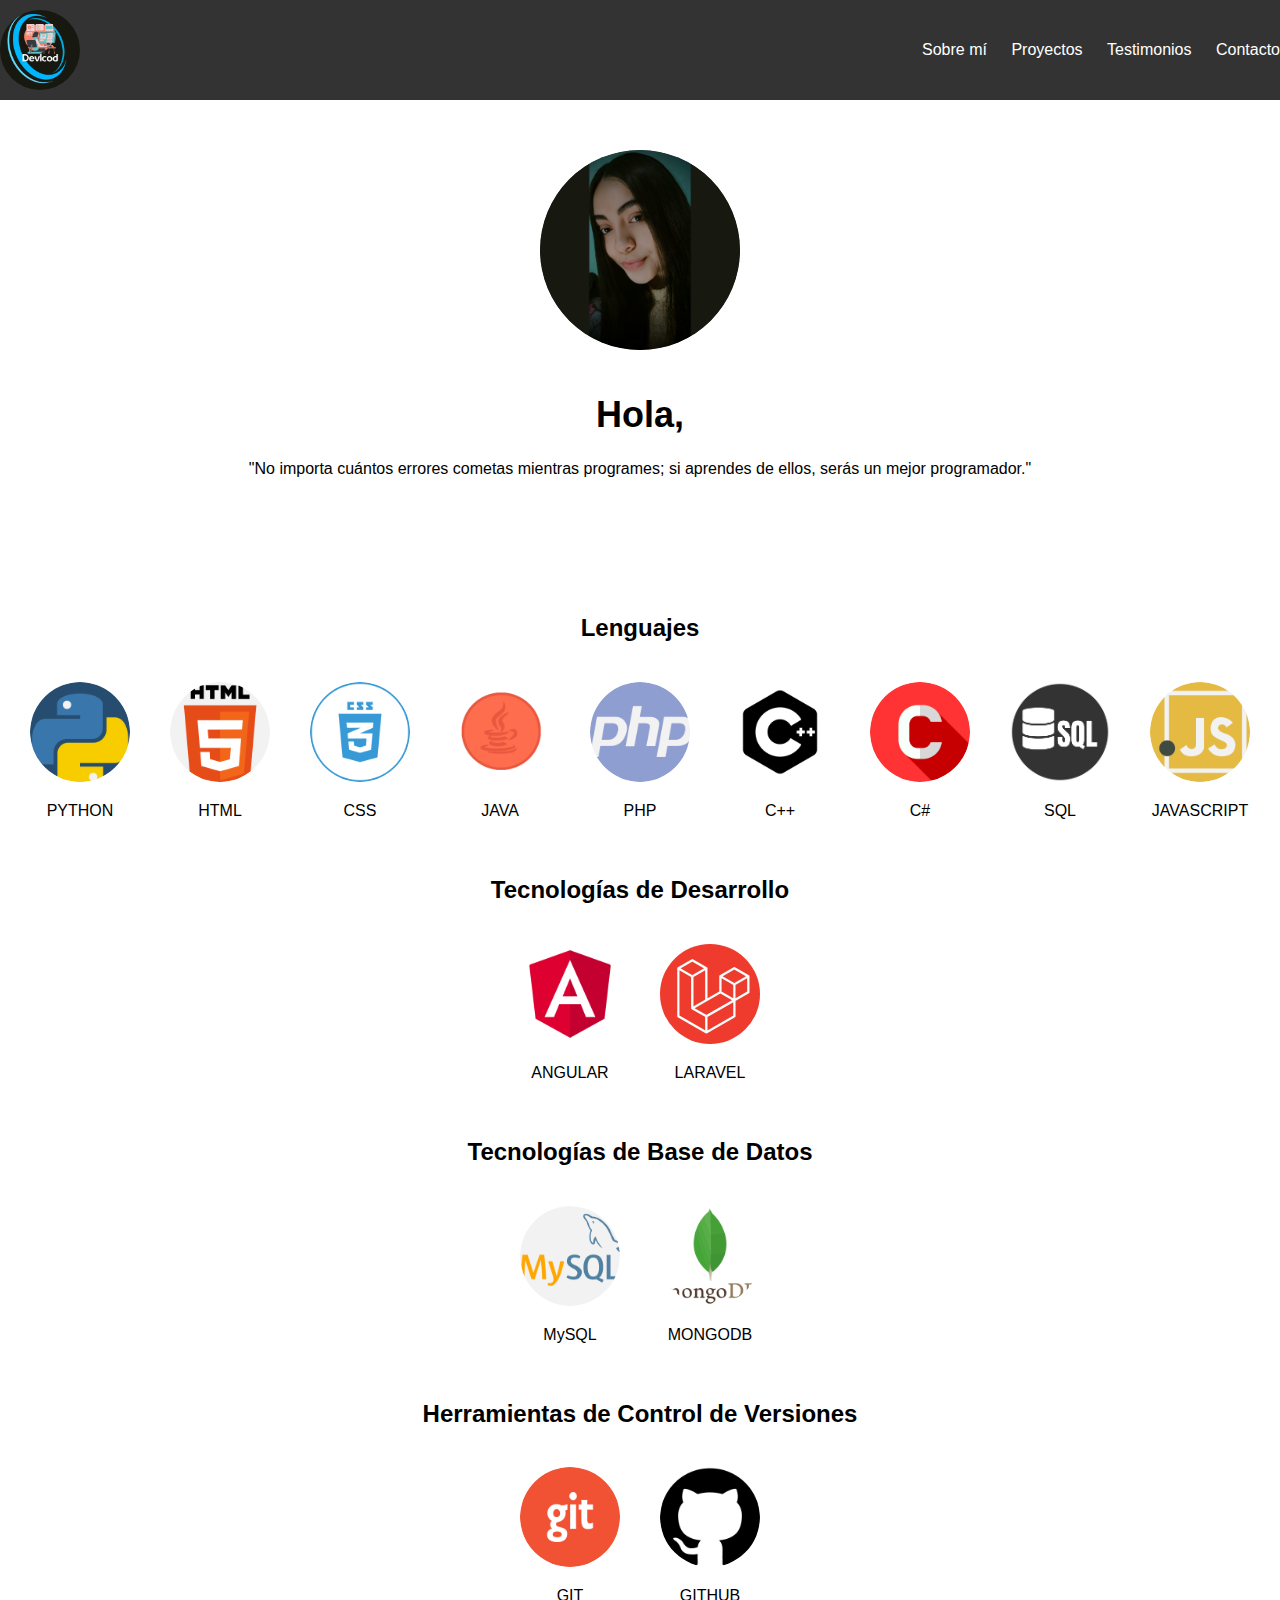
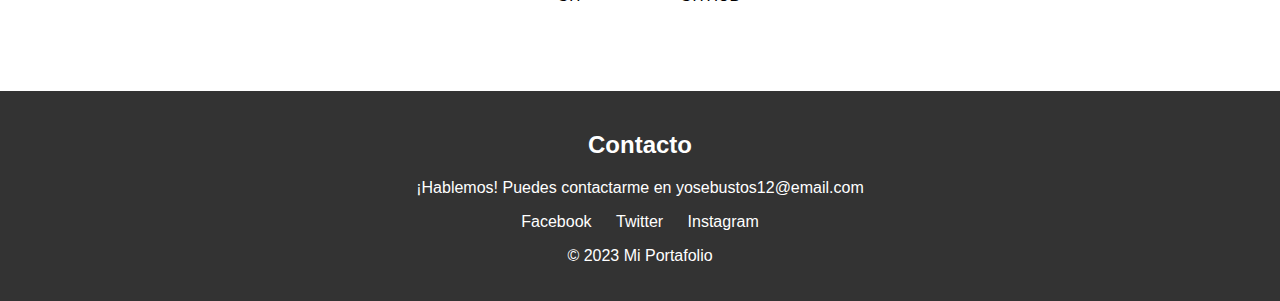
<file: index.html>
<!DOCTYPE html>
<html lang="es">
<head>
    <meta charset="UTF-8">
    <meta name="viewport" content="width=device-width, initial-scale=1.0">
    <title>Mi Portafolio | Arely Yoselin</title>
    <link rel="stylesheet" href=".css/estilos.css">
</head>
<body>
    <header>
        <nav>
            <div class="logo">
                <img src="img/Logotipo.png" alt="Logo">
            </div>
            <ul>
                <li><a href="sobremi.html">Sobre mí</a></li>
                <li><a href="proyectos.html">Proyectos</a></li>
                <li><a href="testimonios.html">Testimonios</a></li>
                <li><a href="contato.html">Contacto</a></li>
            </ul>
        </nav>
    </header>
    <section id="inicio">
        <div class="circle">
            <img src="img/Foto3.png" alt="Foto de perfil">
        </div>
        <div class="welcome">
            <h1>Bienvenidos</h1>
            <p>"No importa cuántos errores cometas mientras programes; si aprendes de ellos, serás un mejor programador."</p>
        </div>
    </section>
    <section id="tecnologias">
        <h2>Lenguajes</h2>
        <div class="catalogo">
            <div class="tecnologia">
                <img src="img/python.png" alt="HTML">
                <p>PYTHON</p>
            </div>
            <div class="tecnologia">
                <img src="img/html.png" alt="HTML">
                <p>HTML</p>
            </div>
            <div class="tecnologia">
                <img src="img/css.png" alt="CSS">
                <p>CSS</p>
            </div>
            <div class="tecnologia">
                <img src="img/java.png" alt="HTML">
                <p>JAVA</p>
            </div>
            <div class="tecnologia">
                <img src="img/php.png" alt="CSS">
                <p>PHP</p>
            </div>
            <div class="tecnologia">
                <img src="img/c++.png" alt="HTML">
                <p>C++</p>
            </div>
            <div class="tecnologia">
                <img src="img/c.png" alt="CSS">
                <p>C#</p>
            </div>
            <div class="tecnologia">
                <img src="img/sql.jpg" alt="HTML">
                <p>SQL</p>
            </div>
            <div class="tecnologia">
                <img src="img/js.png" alt="HTML">
                <p>JAVASCRIPT</p>
            </div>
        </div>

        <h2>Tecnologías de Desarrollo</h2>
        <div class="catalogo">
            <div class="tecnologia">
                <img src="img/angular.png" alt="HTML">
                <p>ANGULAR</p>
            </div>
            <div class="tecnologia">
                <img src="img/laravel.jpg" alt="HTML">
                <p>LARAVEL</p>
            </div>
        </div>

        <h2>Tecnologías de Base de Datos</h2>
        <div class="catalogo">
            <div class="tecnologia">
                <img src="img/msql.png" alt="HTML">
                <p>MySQL</p>
            </div>
            <div class="tecnologia">
                <img src="img/mongo.png" alt="HTML">
                <p>MONGODB</p>
            </div>
        </div>

        <h2>Herramientas de Control de Versiones</h2>
        <div class="catalogo">
            <div class="tecnologia">
                <img src="img/git.png" alt="HTML">
                <p>GIT</p>
            </div>
            <div class="tecnologia">
                <img src="img/github.png" alt="HTML">
                <p>GITHUB</p>
            </div>
        </div>

    </section>
    <footer>
        <section id="contacto">
            <h2>Contacto</h2>
            <p>¡Hablemos! Puedes contactarme en yosebustos12@email.com</p>
        </section>

        <ul class="redes-sociales">
            <li><a href="#">Facebook</a></li>
            <li><a href="#">Twitter</a></li>
            <li><a href="#">Instagram</a></li>
        </ul>
        <p>&copy; 2023 Mi Portafolio</p>
    </footer>
    <script src=".js/index.js"></script>
</body>
</html>
</file>
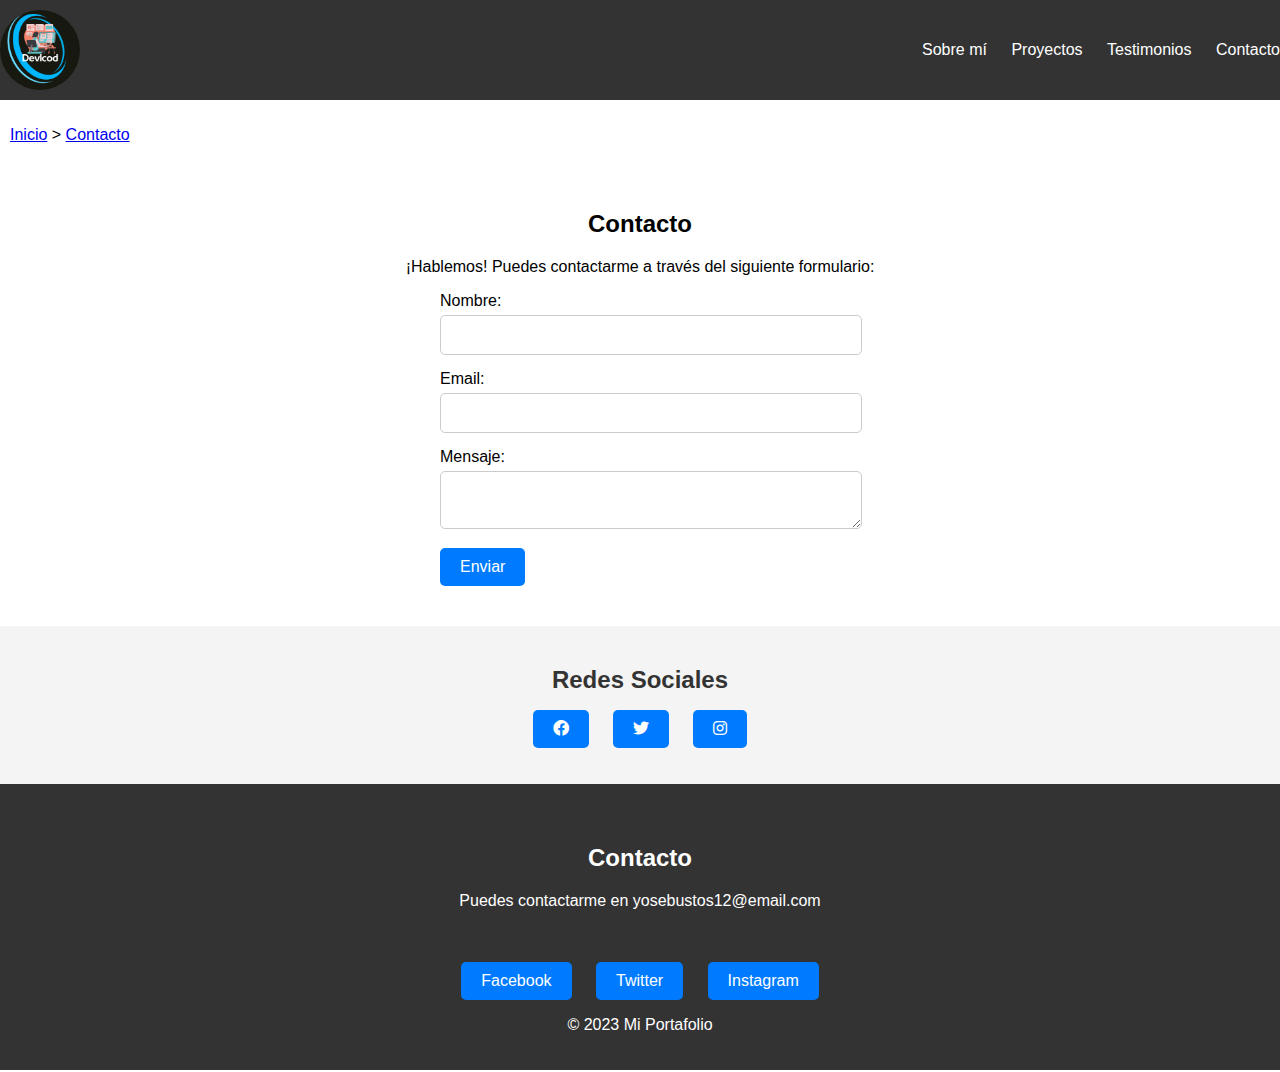
<file: contato.html>
<!DOCTYPE html>
<html lang="es">
<head>
    <meta charset="UTF-8">
    <meta name="viewport" content="width=device-width, initial-scale=1.0">
    <title>Contacto</title>
    <link rel="stylesheet" href=".css/contacto.css">
    <link rel="stylesheet" href="https://cdnjs.cloudflare.com/ajax/libs/font-awesome/6.0.0-beta3/css/all.min.css">

</head>
<body>
    <header>
        <nav>
            <div class="logo">
                <img src="img/Logotipo.png" alt="Logo">
            </div>
            <ul>
                <li><a href="sobremi.html">Sobre mí</a></li>
                <li><a href="proyectos.html">Proyectos</a></li>
                <li><a href="testimonios.html">Testimonios</a></li>
                <li><a href="contacto.html">Contacto</a></li> <!-- Enlace al apartado de contacto -->
            </ul>
        </nav>
    </header>
    <div class="breadcrumbs">
        <p><a href="index.html">Inicio</a> &gt; <a href="contacto.html">Contacto</a></p>
    </div>
    <section id="contacto">
        <h2>Contacto</h2>
        <p>¡Hablemos! Puedes contactarme a través del siguiente formulario:</p>
        <form id="formulario-contacto">
            <label for="nombre">Nombre:</label>
            <input type="text" id="nombre" name="nombre" required>

            <label for="email">Email:</label>
            <input type="email" id="email" name="email" required>

            <label for="mensaje">Mensaje:</label>
            <textarea id="mensaje" name="mensaje" required></textarea>

            <button type="submit">Enviar</button>
        </form>
    </section>

    <section id="redes-sociales" class="redes-sociales-container">
        <h2>Redes Sociales</h2>
        <ul class="redes-sociales">
            <li><a href="https://www.facebook.com/yoselin.bustoscruz.5?mibextid=ZbWKwL" target="_blank"><i class="fab fa-facebook"></i></a></li>
            <li><a href="https://twitter.com/TuUsuario" target="_blank"><i class="fab fa-twitter"></i></a></li>
            <li><a href="https://instagram.com/yoss_395?utm_source=qr&igshid=MzNlNGNkZWQ4Mg%3D%3D" target="_blank"><i class="fab fa-instagram"></i></a></li>
        </ul>
    </section>

    <footer>
        <section id="contacto">
            <h2>Contacto</h2>
            <p>Puedes contactarme en yosebustos12@email.com</p>
        </section>
        <ul class="redes-sociales">
            <li><a href="#">Facebook</a></li>
            <li><a href="#">Twitter</a></li>
            <li><a href="#">Instagram</a></li>
        </ul>
        <p>&copy; 2023 Mi Portafolio</p>
    </footer>
    <script src=".js/contacto.js"></script>
</body>
</html>
</file>
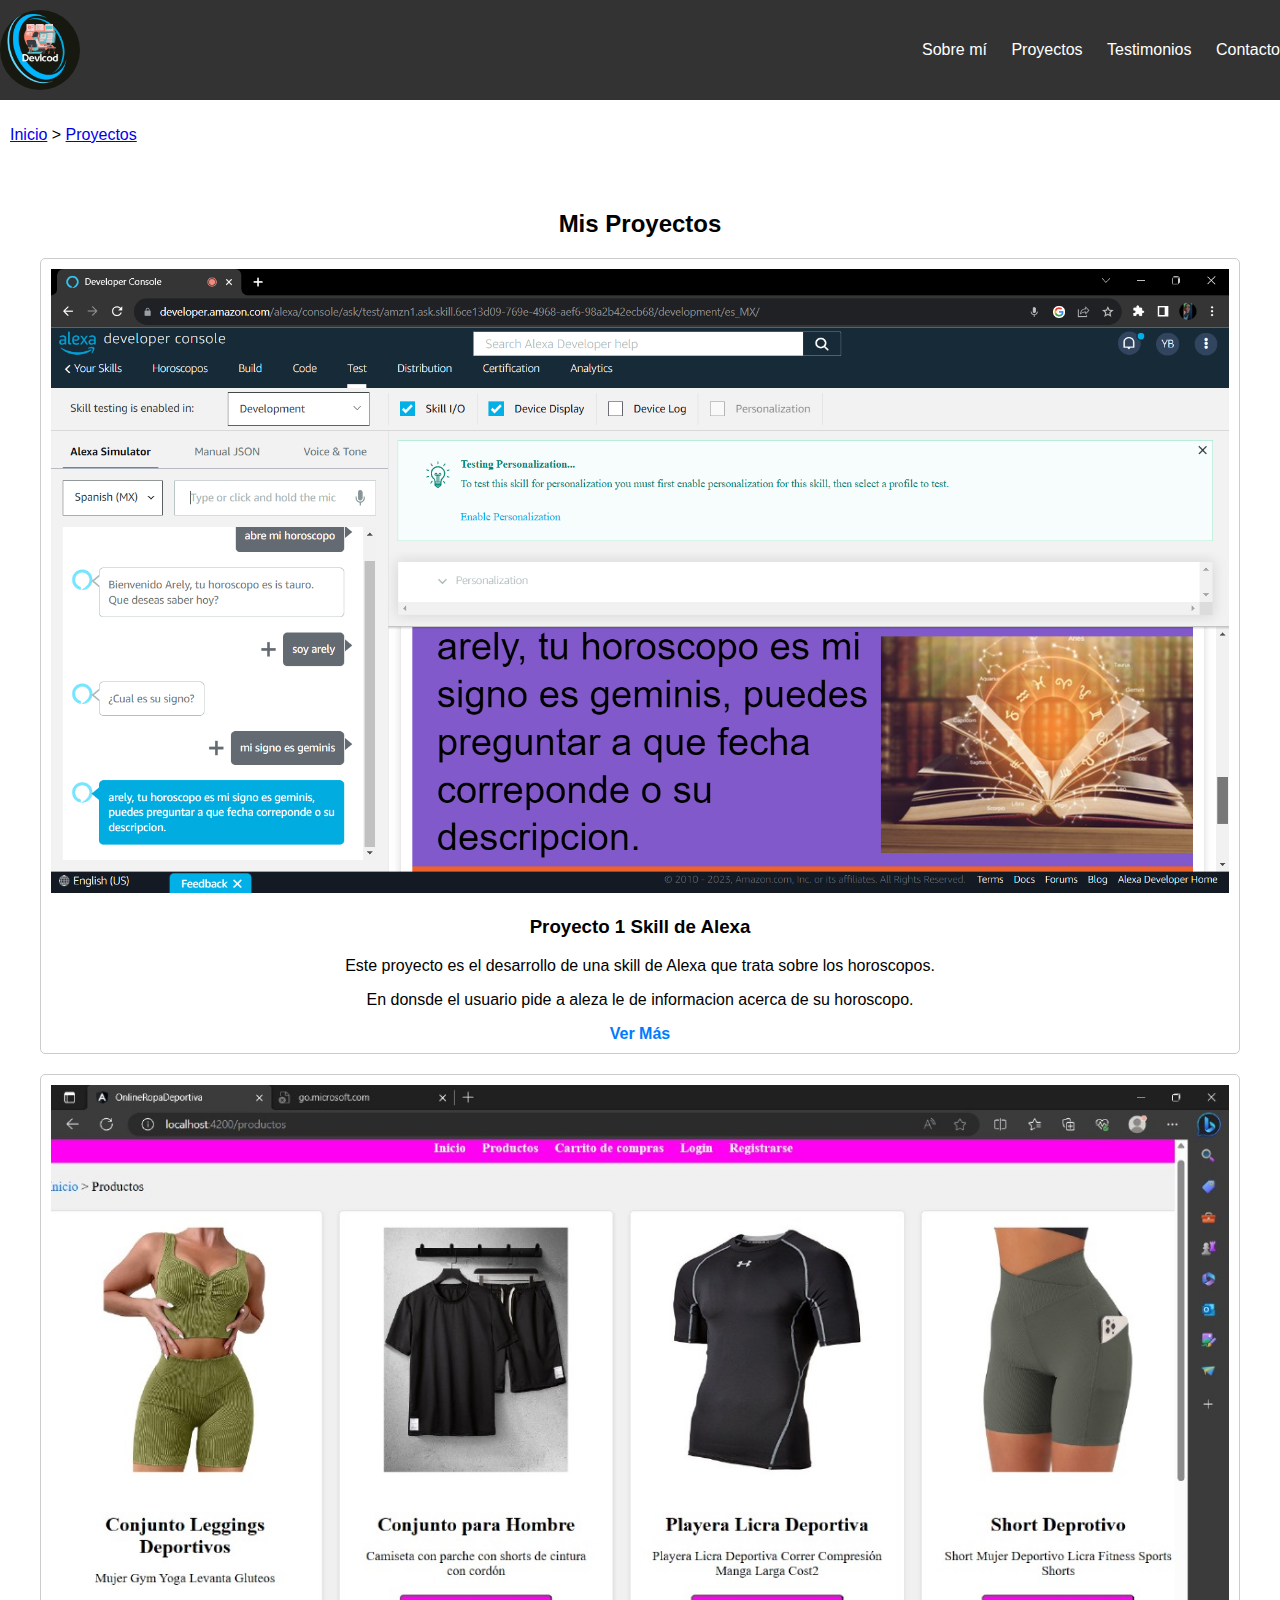
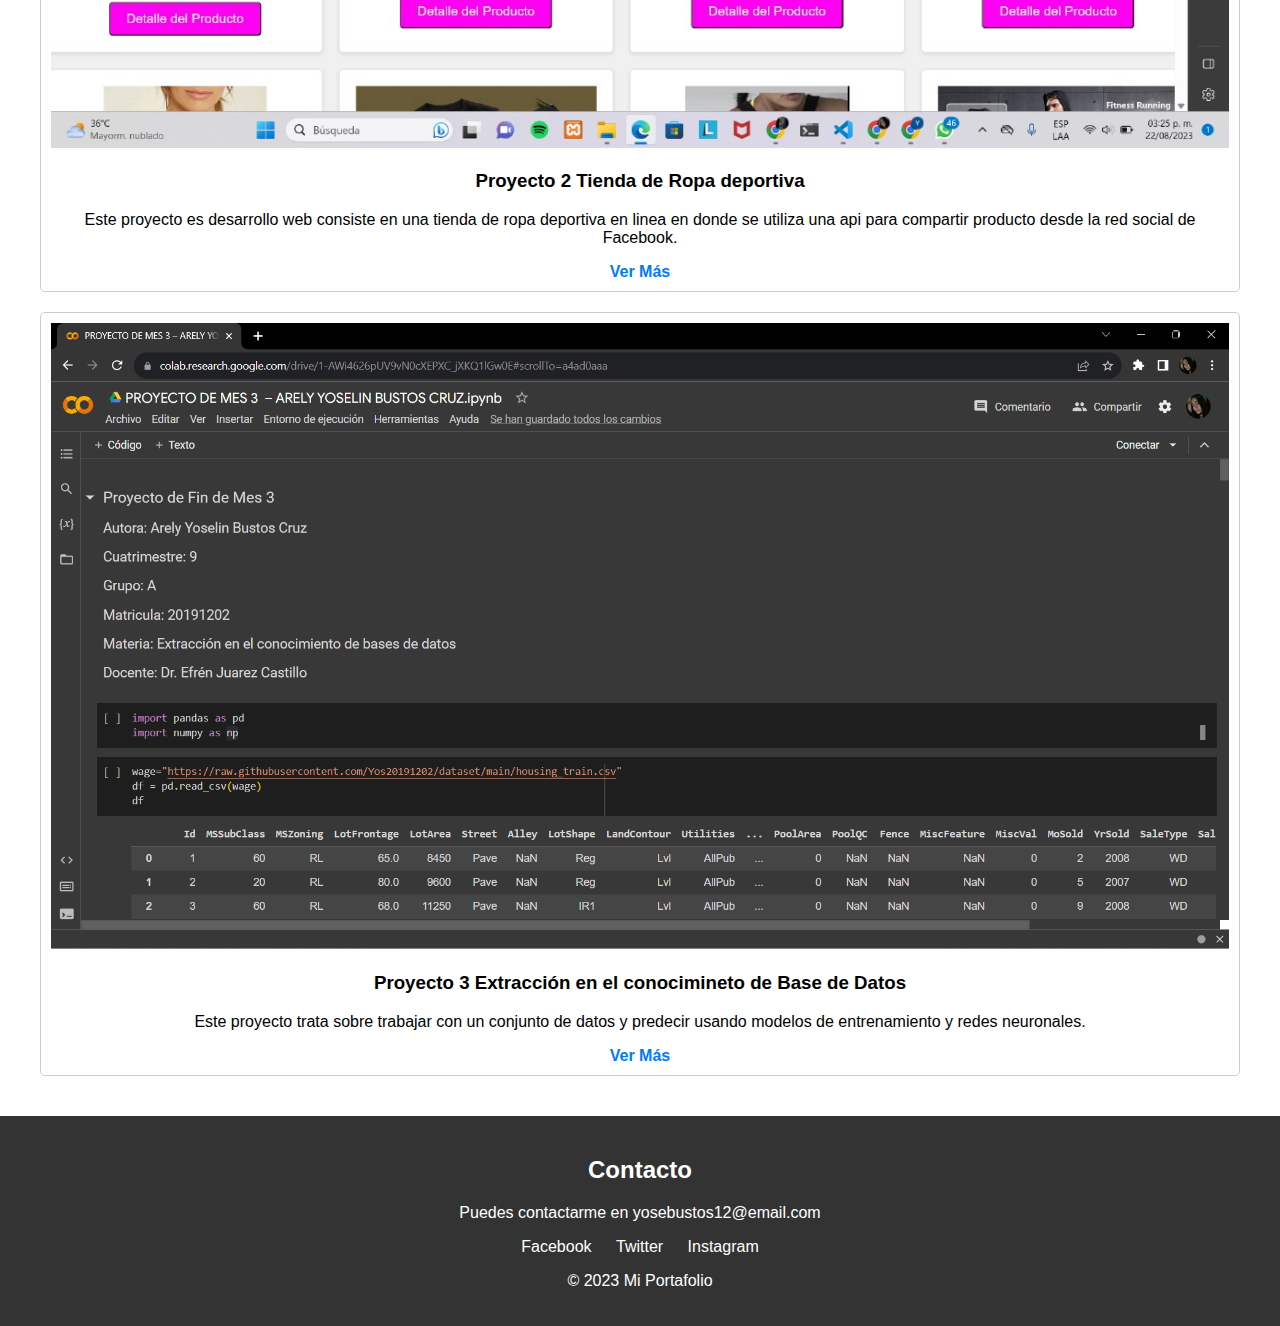
<file: proyectos.html>
<!DOCTYPE html>
<html lang="es">
<head>
    <meta charset="UTF-8">
    <meta name="viewport" content="width=device-width, initial-scale=1.0">
    <title>Proyectos</title>
    <link rel="stylesheet" href=".css/proyectos.css">
</head>
<body>
    <header>
        <nav>
            <div class="logo">
                <img src="img/Logotipo.png" alt="Logo">
            </div>
            <ul>
                <li><a href="sobremi.html">Sobre mí</a></li>
                <li><a href="proyectos.html">Proyectos</a></li>
                <li><a href="testimonios.html">Testimonios</a></li>
                <li><a href="contato.html">Contacto</a></li>
            </ul>
        </nav>
    </header>
    <div class="breadcrumbs">
        <p><a href="index.html">Inicio</a> &gt; <a href="proyectos.html">Proyectos</a></p>
    </div>
    <section id="proyectos">
        <h2>Mis Proyectos</h2>
        <div class="proyecto" id="proyecto1">
            <img src="img/proyectoHoroscopos.png" alt="Proyecto 1">
            <h3>Proyecto 1 Skill de Alexa</h3>
            <p>Este proyecto es el desarrollo de una skill de Alexa que trata sobre los horoscopos.</p>
            <p>En donsde el usuario pide a aleza le de informacion acerca de su horoscopo.</p>
            <a href="#" class="ver-mas">Ver Más</a>
        </div>
        <div class="proyecto" id="proyecto2">
            <img src="img/proyecto2.jpg" alt="Proyecto 2">
            <h3>Proyecto 2 Tienda de Ropa deportiva</h3>
            <p>Este proyecto es desarrollo web consiste en una tienda de ropa deportiva en linea en donde se utiliza una api para compartir producto desde la red social de Facebook.</p>
            <a href="#" class="ver-mas">Ver Más</a>
        </div>
        <div class="proyecto" id="proyecto3">
            <img src="img/proyecto3.png" alt="Proyecto 3">
            <h3>Proyecto 3 Extracción en el conocimineto de Base de Datos </h3>
            <p>Este proyecto trata sobre trabajar con un conjunto de datos y predecir usando modelos de entrenamiento y redes neuronales.</p>
            <a href="#" class="ver-mas">Ver Más</a>
        </div>
    </section>
    <footer>
        <section id="contacto">
            <h2>Contacto</h2>
            <p>Puedes contactarme en yosebustos12@email.com</p>
        </section>
        <ul class="redes-sociales">
            <li><a href="#">Facebook</a></li>
            <li><a href="#">Twitter</a></li>
            <li><a href="#">Instagram</a></li>
        </ul>
        <p>&copy; 2023 Mi Portafolio</p>
    </footer>
    <script src=".js/proyectos.js"></script>
</body>
</html>
</file>
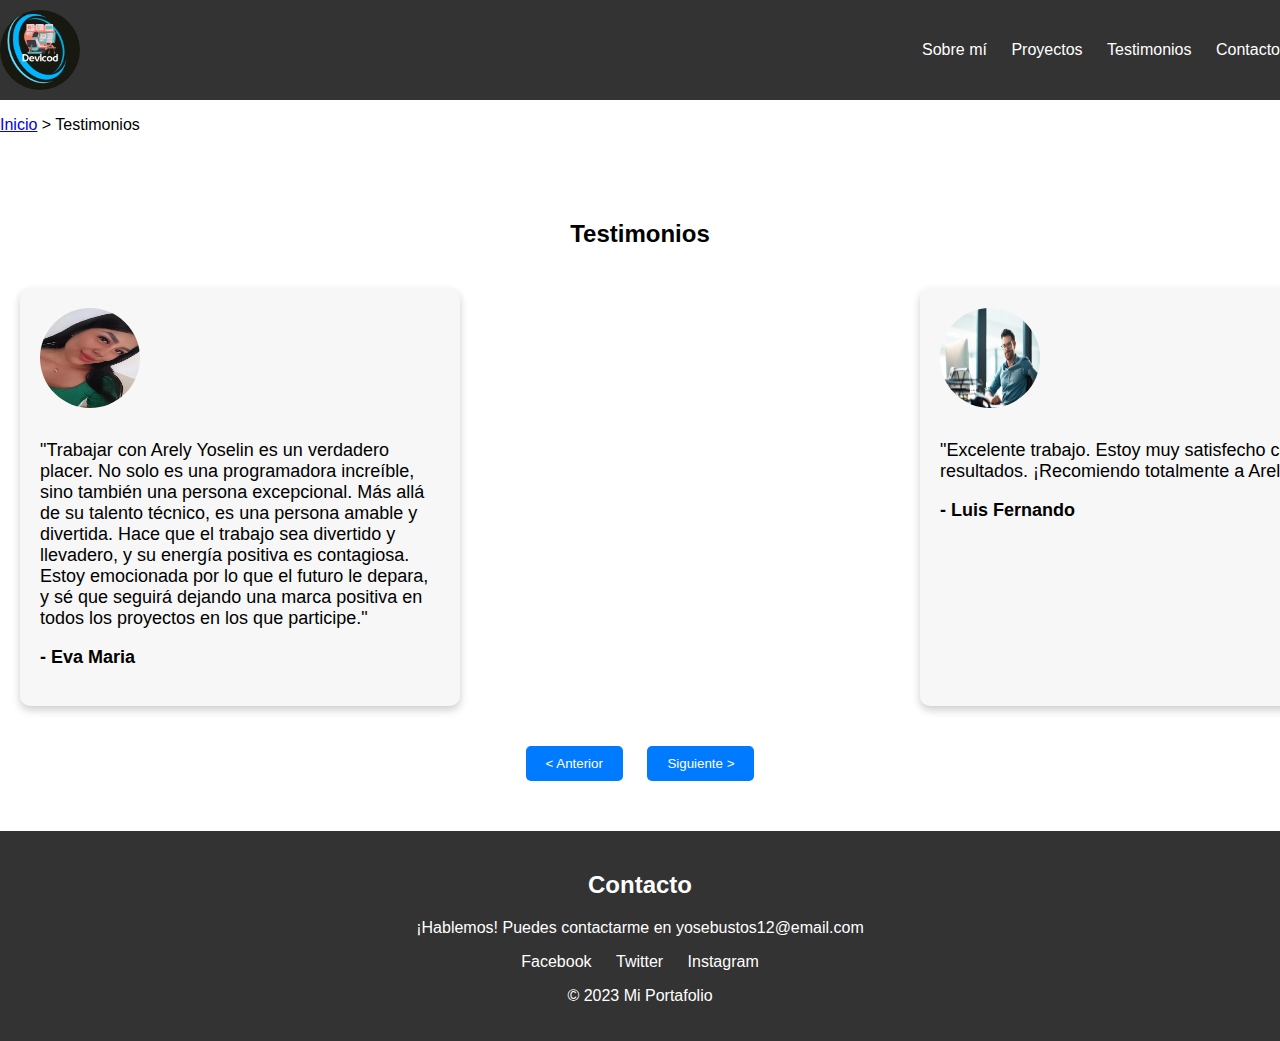
<file: testimonios.html>
<!DOCTYPE html>
<html lang="es">
<head>
    <meta charset="UTF-8">
    <meta name="viewport" content="width=device-width, initial-scale=1.0">
    <title>Sobre Mí</title>
    <link rel="stylesheet" href=".css/testimonio.css">
</head>
<body>
    <header>
        <nav>
            <div class="logo">
                <img src="img/Logotipo.png" alt="Logo">
            </div>
            <ul>
                <li><a href="sobremi.html">Sobre mí</a></li>
                <li><a href="proyectos.html">Proyectos</a></li>
                <li><a href="testimonios.html">Testimonios</a></li>
                <li><a href="contato.html">Contacto</a></li>
            </ul>
        </nav>
    </header>
    <div class="breadcrumbs">
        <p><a href="index.html">Inicio</a> &gt; Testimonios</p>
    </div>
    <section id="testimonios">
        <h2>Testimonios</h2>
        <div class="carrusel-container">

            <div class="testimonio">
                <img src="img/Eva.jpg" alt="Avatar Testimonio 1">
                <p>"Trabajar con Arely Yoselin es un verdadero placer. No solo es una programadora increíble, sino también una persona excepcional. Más allá de su talento técnico, es una persona amable y divertida. Hace que el trabajo sea divertido y llevadero, y su energía positiva es contagiosa. Estoy emocionada por lo que el futuro le depara, y sé que seguirá dejando una marca positiva en todos los proyectos en los que participe."</p>
                <p class="nombre">- Eva Maria</p>
            </div>

            <div class="testimonio">
                <img src="img/usuario1.jpg" alt="Avatar Testimonio 1">
                <p>"Excelente trabajo. Estoy muy satisfecho con los resultados. ¡Recomiendo totalmente a Arely!"</p>
                <p class="nombre">- Luis Fernando</p>
            </div>

            <div class="testimonio">
                <img src="img/usuario2.jpg" alt="Avatar Testimonio 2">
                <p>"Arely es buena destacada en su campo. Su habilidad para resolver problemas es impresionante. Es muy grato trabajar coon ella."</p>
                <p class="nombre">- María González</p>
            </div>
            
        </div>
        <div class="controls">
            <button id="prev">&lt; Anterior</button>
            <button id="next">Siguiente &gt;</button>
        </div>
    </section>
  <footer>
        <section id="contacto">
            <h2>Contacto</h2>
            <p>¡Hablemos! Puedes contactarme en yosebustos12@email.com</p>
        </section>

        <ul class="redes-sociales">
            <li><a href="#">Facebook</a></li>
            <li><a href="#">Twitter</a></li>
            <li><a href="#">Instagram</a></li>
        </ul>
        <p>&copy; 2023 Mi Portafolio</p>
    </footer>
    <script src=".js/testimonio.js"></script>
</body>
</html>
</file>
<file: .css/estilos.css>
/* Estilos generales */
body {
    font-family: Arial, sans-serif;
    margin: 0;
    padding: 0;
}

header {
    background-color: #333;
    color: #fff;
    padding: 10px 0;
}

nav {
    display: flex;
    justify-content: space-between;
    align-items: center;
}

nav ul {
    list-style-type: none;
    margin: 0;
    padding: 0;
    margin-left: 50px; 
}

nav ul li {
    display: inline;
    margin-right: 20px;
}

nav ul li:last-child {
    margin-right: 0;
}

nav ul li a {
    text-decoration: none;
    color: #fff;
}
.logo {
    width: 80px; 
    height: 80px; 
    border-radius: 50%;
}

.logo img {
    max-width: 100%;
    max-height: 100%;
    border-radius: 50%; 
}
/* Estilos de la sección de inicio */
#inicio {
    display: flex;
    justify-content: center;
    align-items: center;
    flex-direction: column;
    padding: 50px 0;
}

.circle {
    background-color: #333;
    width: 200px;
    height: 200px;
    border-radius: 50%;
    display: flex;
    justify-content: center;
    align-items: center;
    margin-bottom: 20px;
    overflow: hidden; 
}

.circle img {
    max-width: 100%;
    max-height: 100%;
    border-radius: 50%; 
}

.welcome {
    text-align: center;
}

.welcome h1 {
    font-size: 36px;
    animation: fadeIn 2s ease-in-out infinite;
}

@keyframes fadeIn {
    0%, 100% {
        opacity: 0;
    }
    50% {
        opacity: 1;
    }
}

/* Estilos de la sección de tecnologías */
#tecnologias {
    text-align: center;
    padding: 50px 0;
}

.catalogo {
    display: flex;
    justify-content: center;
    flex-wrap: wrap;
}

.tecnologia {
    margin: 20px;
    text-align: center;
}

.tecnologia img {
    width: 100px;
    height: 100px;
    border-radius: 50%;
}

/* Estilos del pie de página */
footer {
    background-color: #333;
    color: #fff;
    padding: 20px 0;
    text-align: center;
}

.redes-sociales {
    list-style-type: none;
    padding: 0;
}

.redes-sociales li {
    display: inline;
    margin-right: 20px;
}

.redes-sociales li:last-child {
    margin-right: 0;
}

.redes-sociales a {
    text-decoration: none;
    color: #fff;
}
</file>
<file: .css/contacto.css>
body {
    font-family: Arial, sans-serif;
    margin: 0;
    padding: 0;
}

header {
    background-color: #333;
    color: #fff;
    padding: 10px 0;
}

nav {
    display: flex;
    justify-content: space-between;
    align-items: center;
}

nav ul {
    list-style-type: none;
    margin: 0;
    padding: 0;
    margin-left: 50px;
}

nav ul li {
    display: inline;
    margin-right: 20px;
}

nav ul li:last-child {
    margin-right: 0;
}

nav ul li a {
    text-decoration: none;
    color: #fff;
}

.logo {
    width: 80px;
    height: 80px;
    border-radius: 50%;
}

.logo img {
    max-width: 100%;
    max-height: 100%;
    border-radius: 50%;
}

.breadcrumbs {
    padding: 10px;
}

#contacto {
    text-align: center;
    padding: 20px;
}

form {
    margin: 0 auto;
    max-width: 400px;
    text-align: left;
}

label {
    display: block;
    margin-bottom: 5px;
}

input[type="text"],
input[type="email"],
textarea {
    width: 100%;
    padding: 10px;
    margin-bottom: 15px;
    border: 1px solid #ccc;
    border-radius: 5px;
    font-size: 16px;
}

button {
    background-color: #007BFF;
    color: white;
    border: none;
    padding: 10px 20px;
    border-radius: 5px;
    cursor: pointer;
    font-size: 16px;
}

button:focus {
    outline: none;
}

/* Estilos para la sección de Redes Sociales */
/* Estilos para la sección de Redes Sociales */
#redes-sociales {
    text-align: center; /* Centra el contenido horizontalmente */
    background-color: #f4f4f4;
    padding: 20px;
    margin-top: 20px;
}

#redes-sociales h2 {
    font-size: 24px;
    margin-bottom: 10px;
    color: #333;
}

.redes-sociales {
    list-style-type: none;
    padding: 0;
}

.redes-sociales li {
    display: inline;
    margin-bottom: 10px;
}

.redes-sociales a {
    display: inline-block; /* Hace que los elementos sean bloques en línea */
    text-decoration: none;
    background-color: #007BFF;
    color: #fff;
    padding: 10px 20px;
    border-radius: 5px;
    transition: background-color 0.3s;
}

.redes-sociales a:hover {
    background-color: #0056b3;
}


footer {
    background-color: #333;
    color: #fff;
    padding: 20px 0;
    text-align: center;
}

.redes-sociales {
    list-style-type: none;
    padding: 0;
}

.redes-sociales li {
    display: inline;
    margin-right: 20px;
}

.redes-sociales li:last-child {
    margin-right: 0;
}

.redes-sociales a {
    text-decoration: none;
    color: #fff;
}
</file>
<file: .css/proyectos.css>
body {
    font-family: Arial, sans-serif;
    margin: 0;
    padding: 0;
}

header {
    background-color: #333;
    color: #fff;
    padding: 10px 0;
}

nav {
    display: flex;
    justify-content: space-between;
    align-items: center;
}

nav ul {
    list-style-type: none;
    margin: 0;
    padding: 0;
    margin-left: 50px;
}

nav ul li {
    display: inline;
    margin-right: 20px;
}

nav ul li:last-child {
    margin-right: 0;
}

nav ul li a {
    text-decoration: none;
    color: #fff;
}

.logo {
    width: 80px;
    height: 80px;
    border-radius: 50%;
}

.logo img {
    max-width: 100%;
    max-height: 100%;
    border-radius: 50%;
}

.breadcrumbs {
    padding: 10px;
}

#proyectos {
    text-align: center;
    padding: 20px;
}

.proyecto {
    margin: 20px;
    padding: 10px;
    border: 1px solid #ccc;
    border-radius: 5px;
}

.proyecto img {
    max-width: 100%;
    height: auto;
}

.ver-mas {
    text-decoration: none;
    color: #007BFF;
    font-weight: bold;
    display: block;
    margin-top: 10px;
    cursor: pointer;
}

.mostrar {
    display: block;
}

footer {
    background-color: #333;
    color: #fff;
    padding: 20px 0;
    text-align: center;
}

.redes-sociales {
    list-style-type: none;
    padding: 0;
}

.redes-sociales li {
    display: inline;
    margin-right: 20px;
}

.redes-sociales li:last-child {
    margin-right: 0;
}

.redes-sociales a {
    text-decoration: none;
    color: #fff;
}
</file>
<file: .css/testimonio.css>
body {
    font-family: Arial, sans-serif;
    margin: 0;
    padding: 0;
}

header {
    background-color: #333;
    color: #fff;
    padding: 10px 0;
}

nav {
    display: flex;
    justify-content: space-between;
    align-items: center;
}

nav ul {
    list-style-type: none;
    margin: 0;
    padding: 0;
    margin-left: 50px; 
}

nav ul li {
    display: inline;
    margin-right: 20px;
}

nav ul li:last-child {
    margin-right: 0;
}

nav ul li a {
    text-decoration: none;
    color: #fff;
}
.logo {
    width: 80px; 
    height: 80px; 
    border-radius: 50%;
}

.logo img {
    max-width: 100%;
    max-height: 100%;
    border-radius: 50%; 
}
#testimonios {
    text-align: center;
    padding: 50px 0;
}

.carrusel-container {
    display: flex;
    flex-wrap: nowrap;
    overflow-x: auto;
    scroll-behavior: smooth;
    gap: 20px;
    padding: 20px;
}

.testimonio {
    background-color: #f7f7f7;
    padding: 20px;
    flex: 0 0 400px;
    border-radius: 10px;
    box-shadow: 0 4px 8px rgba(0, 0, 0, 0.2);
    text-align: left;
}

.testimonio img {
    width: 100px;
    height: 100px;
    border-radius: 50%;
    margin-bottom: 10px;
}

.testimonio p {
    font-size: 18px;
}

.testimonio .nombre {
    font-weight: bold;
    margin-top: 10px;
}

.controls {
    text-align: center;
    margin-top: 20px;
}

button {
    background-color: #007BFF;
    color: white;
    border: none;
    padding: 10px 20px;
    border-radius: 5px;
    cursor: pointer;
    margin: 0 10px;
}

button:focus {
    outline: none;
}
/* Estilos del pie de página */
footer {
    background-color: #333;
    color: #fff;
    padding: 20px 0;
    text-align: center;
}

.redes-sociales {
    list-style-type: none;
    padding: 0;
}

.redes-sociales li {
    display: inline;
    margin-right: 20px;
}

.redes-sociales li:last-child {
    margin-right: 0;
}

.redes-sociales a {
    text-decoration: none;
    color: #fff;
}
</file>
